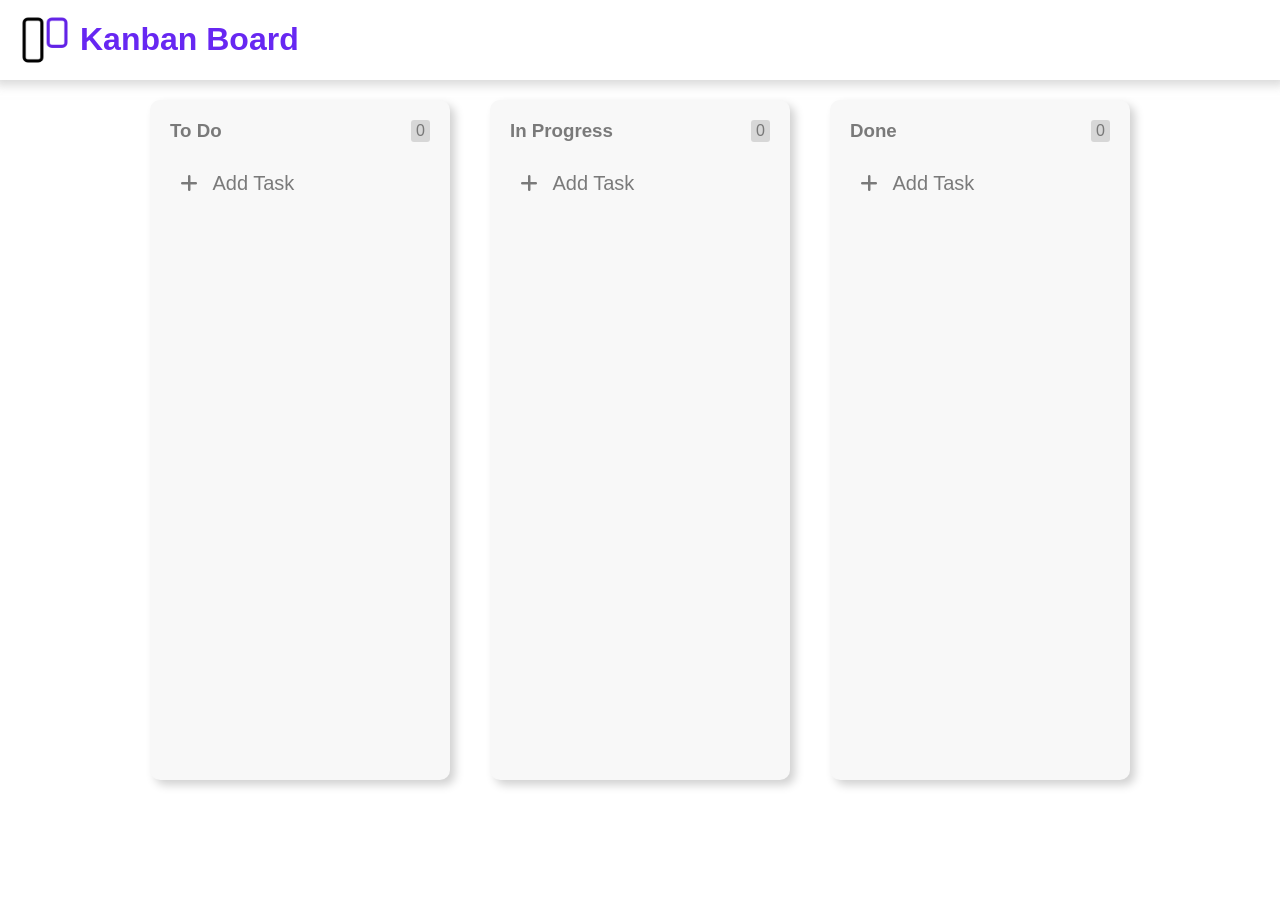
<file: kanban/index.html>
<!DOCTYPE html>
<html lang="en">
<head>
    <meta charset="UTF-8">
    <meta name="viewport" content="width=device-width, initial-scale=1.0">
    <link rel="stylesheet" href="css/normalize.css">
    <link rel="stylesheet" href="css/all.min.css">
    <link rel="stylesheet" href="css/style.css">
    <title>kanban</title>
</head>
<body>
    <header>
        <img src="kanban.png" alt="">
        <h1>kanban board</h1>
    </header>
    <div class="container">
        <div class="boxes">
            <div class="box toDo">
                <div class="head">
                    <h3>to do</h3>
                    <span>0</span>
                </div>
                <div class="tasks">
                    <!-- <div class="task">
                        <div class="title">
                            <h3>title</h3>
                            <div class="icons">
                                <i class="fa-solid fa-pen-to-square"></i>
                                <i class="fa-solid fa-trash"></i>
                            </div>
                        </div>
                        <div class="the-task">the task </div>
                    </div> -->
                    <div class="footer">
                        <i class="fa-solid fa-plus"></i>
                        <span>Add Task</span>
                    </div>
                    <div class="add">
                        <input type="text" name="" id="" class="title" placeholder="Task Title">
                        <textarea name="" id="" class="content" placeholder="Task Description"></textarea>
                        <div class="btns">
                            <button class="cancel">cancel</button>
                            <button class="done-btn">add</button>
                        </div>
                    </div>
                </div>
            </div>
            <div class="box inProgress">
                <div class="head">
                    <h3>in progress</h3>
                    <span>0</span>
                </div>
                <div class="tasks">
                    <!-- <div class="edit">
                        <input type="text" name="" id="" class = "title">
                        <textarea name="" id="" class="content"></textarea>
                        <div class="btns">
                            <i class="fa-solid fa-x"></i>
                            <i class="fa-solid fa-check"></i>
                        </div>
                    </div> -->
                    <div class="footer">
                        <i class="fa-solid fa-plus"></i>
                        <span>Add Task</span>
                    </div>
                    <div class="add">
                        <input type="text" name="" id="" class="title" placeholder="Task Title">
                        <textarea name="" id="" class="content" placeholder="Task Description"></textarea>
                        <div class="btns">
                            <button class="cancel">cancel</button>
                            <button class="done-btn">add</button>
                        </div>
                    </div>
                </div>
            </div>
            <div class="box done">
                <div class="head">
                    <h3>done</h3>
                    <span>0</span>
                </div>
                <div class="tasks">
                    <div class="footer">
                        <i class="fa-solid fa-plus"></i>
                        <span>Add Task</span>
                    </div>
                    <div class="add">
                        <input type="text" name="" id="" class="title" placeholder="Task Title">
                        <textarea name="" id="" class="content" placeholder="Task Description"></textarea>
                        <div class="btns">
                            <button class="cancel">cancel</button>
                            <button class="done-btn">add</button>
                        </div>
                    </div>
                </div>
            </div>
        </div>
    </div>
    <script src="script.js"></script>
</body>
</html>
</file>
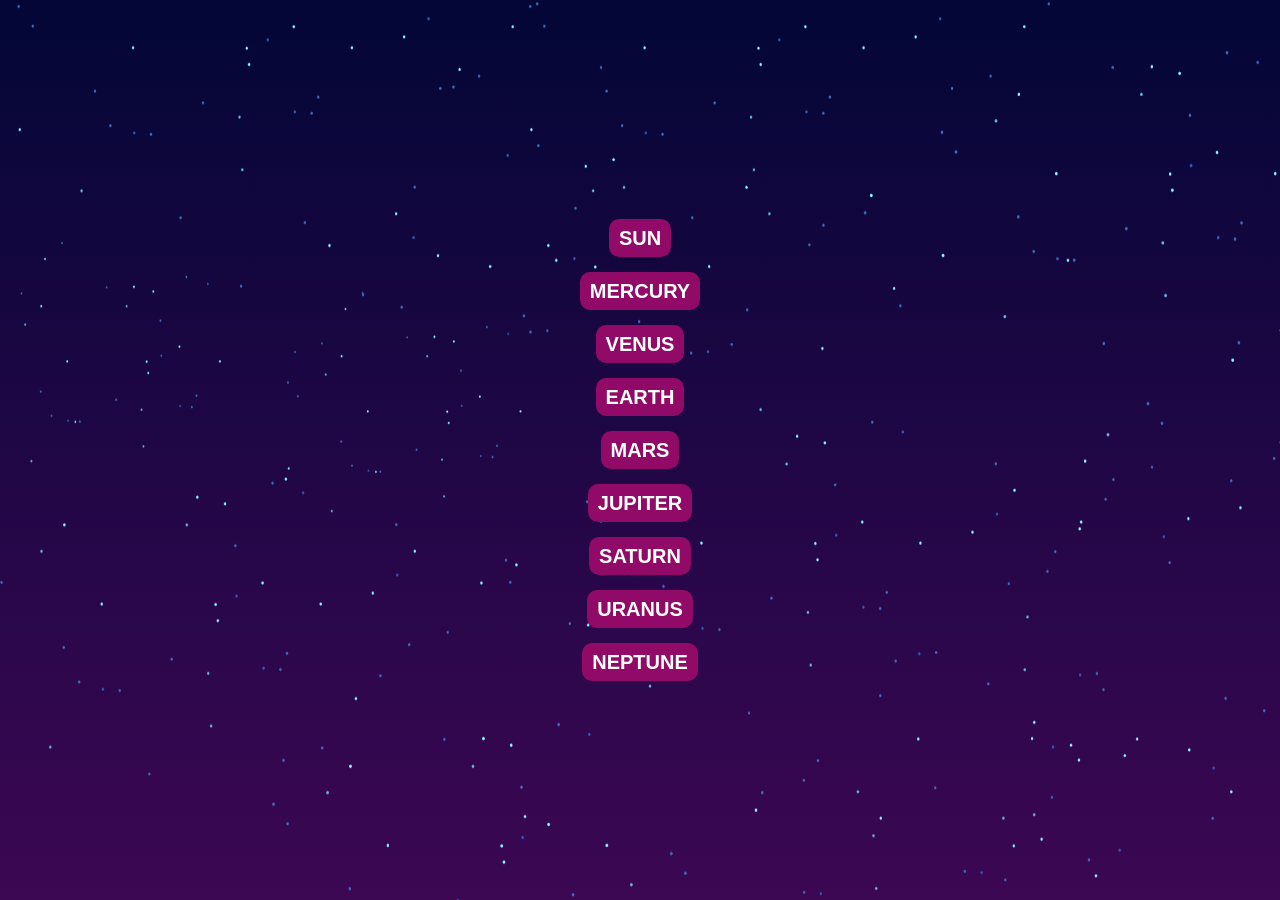
<file: solar system/index.html>
<!DOCTYPE html>
<html lang="en">
<head>
    <meta charset="UTF-8">
    <meta name="viewport" content="width=device-width, initial-scale=1.0">
    <link rel="stylesheet" href="css/normalize.css">
    <link rel="stylesheet" href="css/all.min.css">
    <link rel="stylesheet" href="css/style.css">
    <title>solar system</title>
</head>
<body>
    <img class="stars" src="images/stars1.png" alt="">
    <div class="container">
        <div class="choose-planet">
            <ul class="solar-system">
                <li data-text="sun">
                    <a class="sun" href="#">sun</a>
                    <img src="images/sun.png" alt="">
                </li>
                <li data-text="mercury">    
                    <a class="mercury" href="#">mercury</a>
                    <img src="images/mercury.png" alt="">
                </li>
                <li data-text="venus">  
                    <a class="venus" href="#">venus</a>
                    <img src="images/venus.png" alt="">
                </li>
                <li data-text="earth">  
                    <a class="earth" href="#">earth</a>
                    <img src="images/earth.png" alt="">
                </li>
                <li data-text="mars">  
                    <a class="mars" href="#">mars</a>
                    <img src="images/mars.png" alt="">
                </li>
                <li data-text="jupiter">
                    <a class="jupiter" href="#">jupiter</a>
                    <img src="images/jupiter.png" alt="">
                </li>
                <li data-text="saturn"> 
                    <a class="saturn"  href="#">saturn</a>
                    <img src="images/saturn.png" alt="">
                </li>
                <li data-text="uranus"> 
                    <a class="uranus"  href="#">uranus</a>
                    <img src="images/uranus.png" alt="">
                </li>
                <li data-text="neptune">
                    <a class="neptune"  href="#">neptune</a>
                    <img src="images/neptune.png" alt="">
                </li>
            </ul>
        </div> 
       
        <div class="planet-info">
            <h2 class="title">venus</h2>
            <div class="info">
                <div class="image">
                    <img src="images/earth.png" alt="">
                </div>
                <div class="facts">
                    <div class="diameter">
                        diameter: <span>12,742</span>
                    </div>
                    <div class="distanse">
                        Distance from Sun: <span>149.6 </span>
                    </div>
                    <div class="gravity">
                        gravity: <span>9.81</span>
                    </div>
                    <div class="type">
                        Type: <span>planet</span>
                    </div>
                    <div class="fun-fact">
                        Fun Fact <span>Earth is tae illum. Lorem ipsum, dolor sit amet consectetur adipisicing elit. Reiciendis qui voluptate labore eius facilis earum adipisci aliquam eligendi, eos quod. Natus ipsum, nemo cupiditate quaerat accusamus culpa sed quos eos.</span>
                    </div>
                </div>
            </div>
        </div>
    </div>
    <script src="script.js"></script>
</body>
</html>
</file>
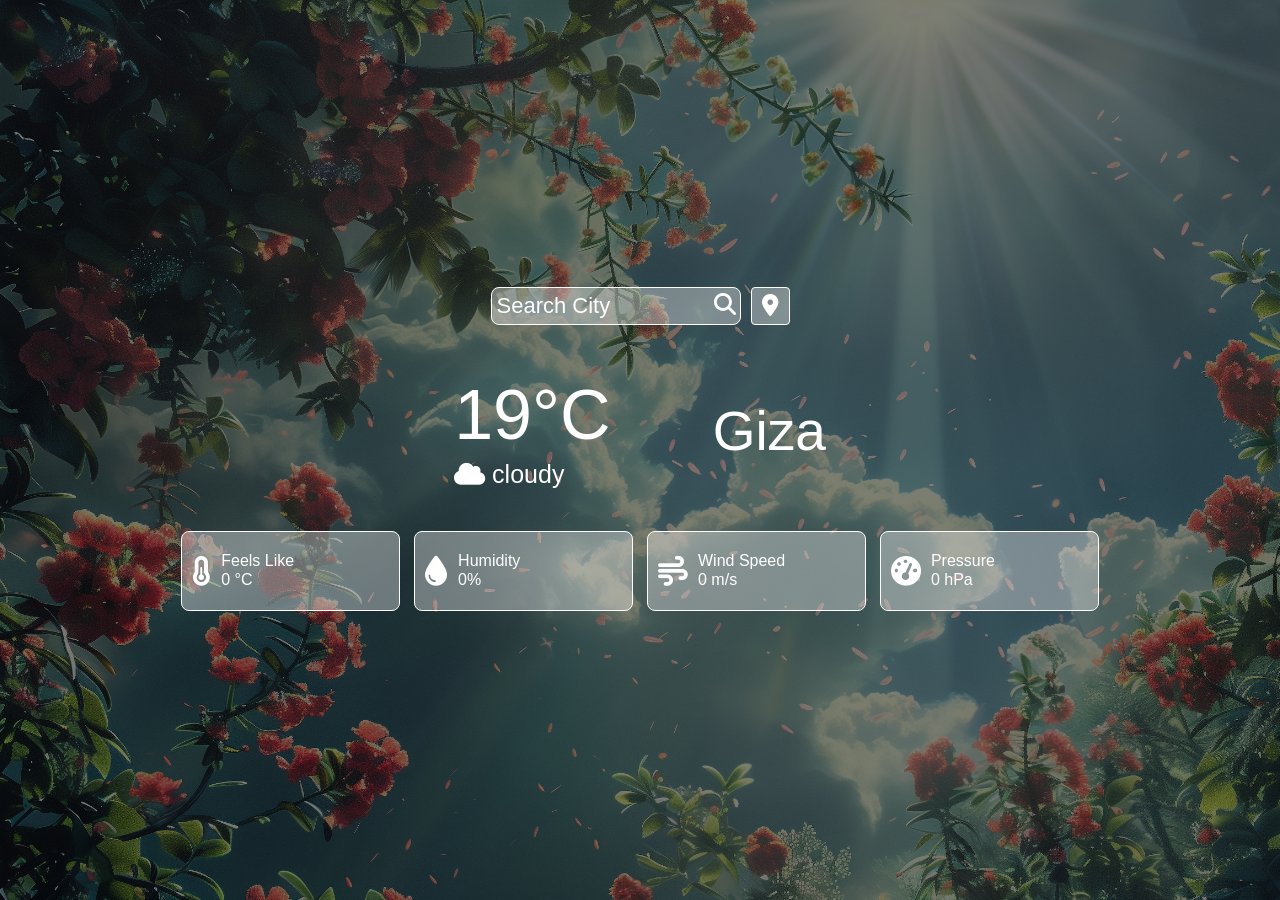
<file: weather app/index.html>
<!DOCTYPE html>
<html lang="en">
<head>
    <meta charset="UTF-8">
    <meta name="viewport" content="width=device-width, initial-scale=1.0">
    <link rel="stylesheet" href="css/normalize.css">
    <link rel="stylesheet" href="css/all.min.css">
    <link rel="stylesheet" href="css/style.css">
    <title>weather app</title>
</head>
<body>
    <div class="the-app">
        <!-- <img class="bg" src="images\cloudy.png" alt=""> -->
        <div class="container">
            <div class="app-container">
                <div class="locations">
                    <form action="" class="searchCity">
                        <input type="text" placeholder="Search City">
                        <button type="submit" class="search"><i class="fa-solid fa-magnifying-glass"></i></button>
                    </form>
                    <button class="access"><i class="fa-solid fa-location-dot"></i></button>
                </div>
                <div class="weather">
                    <div class="the-weather">
                        <div class="degree"><span>19</span>°C</div>
                        <div class="condition">
                            <i class="fa-solid fa-cloud"></i>
                            <span>cloudy</span>
                        </div>
                    </div>
                    <div class="cityName">giza</div>
                </div>
                <div class="info">
                    <div class="lookLike">
                        <i class="fa-solid fa-temperature-half"></i>
                        <div class="type">
                            <span>Feels Like</span>
                            <span><span class="degree"></span><span> °C</span></span>
                        </div>
                    </div>
                    <div class="humidity">
                        <i class="fa-solid fa-droplet"></i>
                        <div class="type">
                            <span>Humidity</span>
                            <span><span class="degree"></span><span>%</span></span>
                        </div>
                    </div>
                    <div class="speed">
                        <i class="fa-solid fa-wind"></i>
                        <div class="type">
                            <span>Wind Speed</span>
                            <span><span class="degree"></span><span> m/s</span></span>
                        </div>
                    </div>
                    <div class="pressure">
                        <i class="fa-solid fa-gauge-high"></i>
                        <div class="type">
                            <span>Pressure</span>
                            <span><span class="degree"></span><span> hPa</span></span>
                        </div>
                    </div>
                </div>
            </div>
        </div>
    </div>
    <script src="script.js"></script>
</body>
</html>
</file>
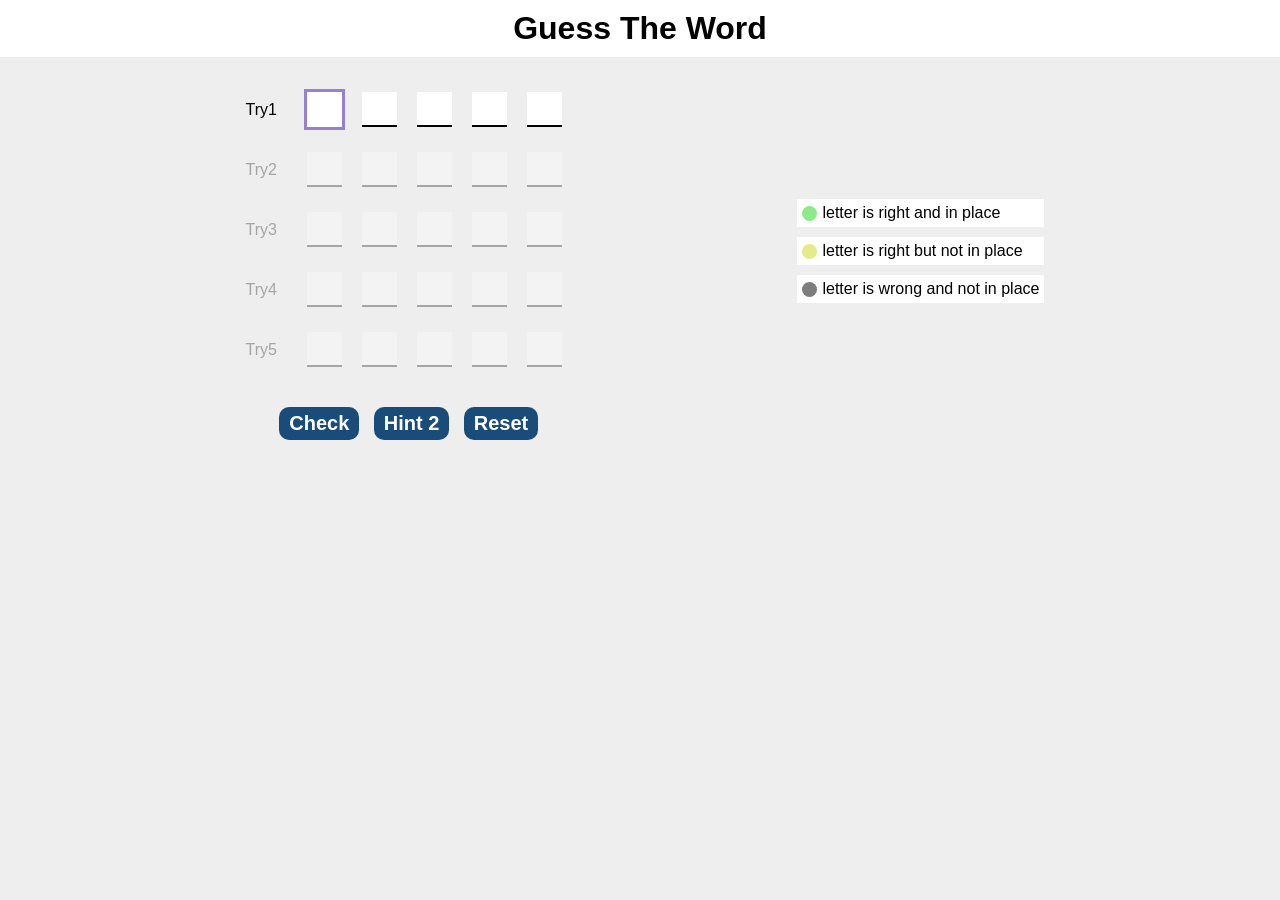
<file: Gusses the word/guessTheWord.html>
<!DOCTYPE html>
<html lang="en">
<head>
    <meta charset="UTF-8">
    <meta name="viewport" content="width=device-width, initial-scale=1.0">
    <link rel="stylesheet" href="guessTheWord.css">
    <title>Guess The Word </title>
</head>
<body>

<h1>Guess The Word</h1> 


<div class="the-game">
    <div class="guess-game">
        <div class="rows"></div>
        <div class="buttons">
            <button class="check">check</button>
            <button class="hint">hint <span></span></button>
            <button class="reset">reset</button>
        </div> 
    </div>
    <div class="keys">
        <div class="key in-place">letter is right and in place</div>
        <div class="key not-in-place">letter is right but not in place</div>
        <div class="key no">letter is wrong and not in place</div>
        <div class="the-result">

        </div>
    </div> 
</div>


    <script src="guessTheWord.js"></script>
</body>
</html>
</file>
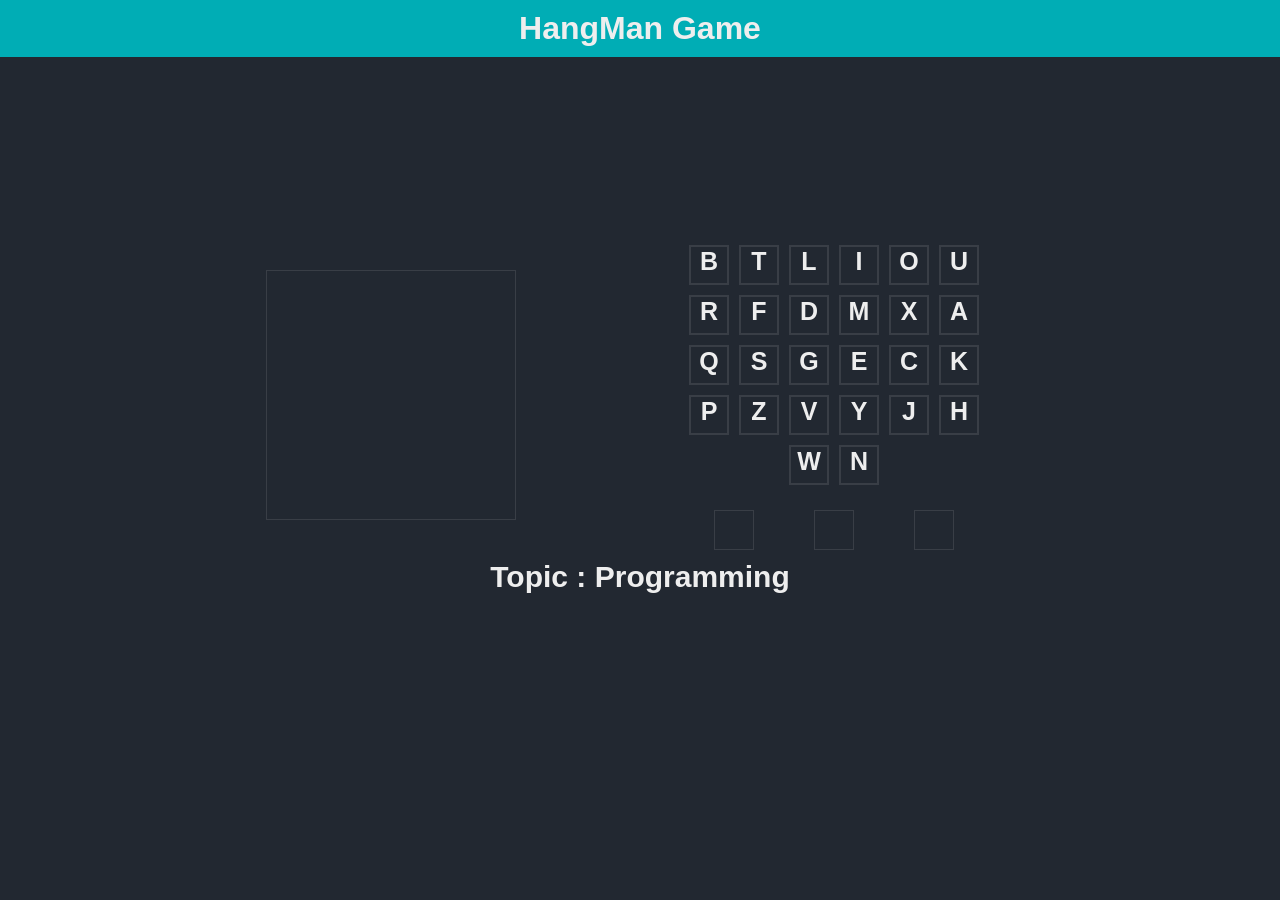
<file: HangMan/hangman.html>
<!DOCTYPE html>
<html lang="en">
<head>
    <meta charset="UTF-8">
    <meta name="viewport" content="width=device-width, initial-scale=1.0">
    <link rel="stylesheet" href="hangman.css">
    <title>HangMan Game</title>
</head>
<body>

    <h1>HangMan Game</h1>
    <div class="container">
        <div class="hangMan-container">
            <div class="hangContent">
                <div class="HangMan">
                    <div class="eleven"></div>
                    <div class="ten"></div>
                    <div class="nine"></div>
                    <div class="eight"></div>
                    <div class="seven"></div>
                    <div class="six"></div>
                    <div class="five"></div>
                    <div class="four"></div>
                    <div class="three"></div>
                    <div class="two"></div>
                    <div class="one"></div>
                </div>
                <div class="words">
                    <div class="input"> 
                        <div class="one">b</div>
                        <div class="two">t</div>
                        <div class="three">l</div>
                        <div class="four">i</div>
                        <div class="five">o</div>
                        <div class="six">u</div>
                        <div class="seven">r</div>
                        <div class="eight">f</div>
                        <div class="nine">d</div>
                        <div class="ten">m</div>
                        <div class="seven">x</div>
                        <div class="eight">a</div>
                        <div class="nine">q</div>
                        <div class="ten">s</div>
                        <div class="seven">g</div>
                        <div class="eight">e</div>
                        <div class="nine">c</div>
                        <div class="ten">k</div>
                        <div class="ten">p</div>
                        <div class="ten">z</div>
                        <div class="ten">v</div>
                        <div class="ten">y</div>
                        <div class="ten">j</div>
                        <div class="ten">h</div>
                        <div class="ten">w</div>
                        <div class="ten">n</div>
                    </div>
                    <div class="chosen">
                        <div class="one"></div>
                    </div>
                </div>
            </div>
            <div class="result"></div>
        </div>
    </div>


    <script src="hangman.js"></script>
</body>
</html>
</file>
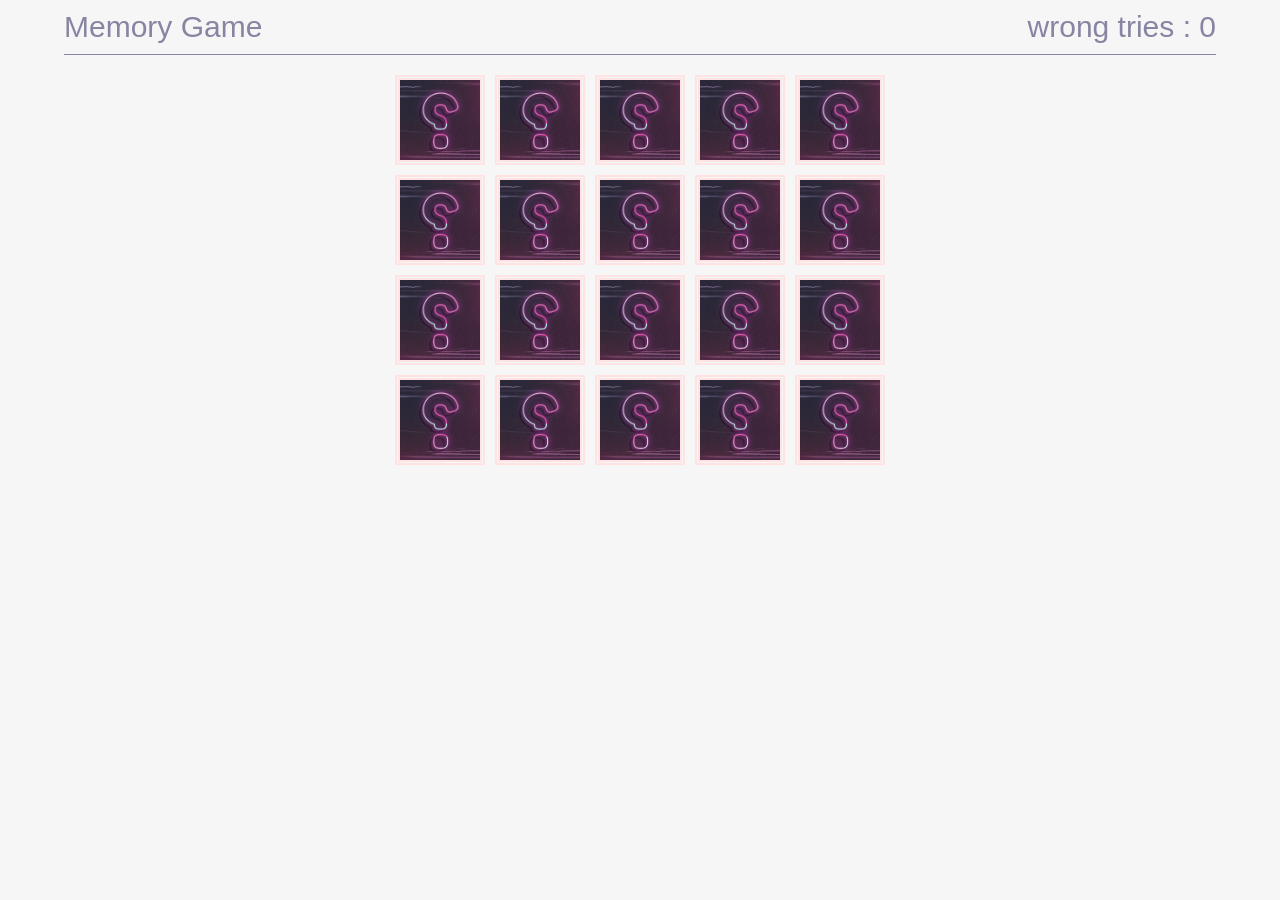
<file: Memory game/memory.html>
<!DOCTYPE html>
<html lang="en">
<head>
  <meta charset="UTF-8">
  <meta name="viewport" content="width=device-width, initial-scale=1.0">
  <link rel="stylesheet" href="memory.css">
  <title>Memory Game</title>
</head>
<body>
  <div class="container">
    <div class="header">
      <div class="name">
        Memory Game
      </div>
      <div class="loses">
        wrong tries : <span>0</span>
      </div>
    </div>
  </div>
  <div class="container">
    <div class="images">

    </div>
  </div>
  <script src="memory.js"></script>
</body>
</html>



























<!-- <!DOCTYPE html>
<html lang="en">
  <head>
    <meta charset="UTF-8">
    <meta name="viewport" content="width=device-width, initial-scale=1.0">
    <title>Memory Game</title>
    <link rel="stylesheet" href="memory.css">
  </head>
  <body>
    <div class="control-buttons">
      <span>Start Game</span>
    </div>
    <div class="info-container">
      <div class="name">
        Hello: <span></span>
      </div>
      <div class="tries">
        Wrong Tries: <span>0</span>
      </div>
    </div>
    <div class="memory-game-blocks">
      <div class="game-block" data-technology="angular">
        <div class="face front"></div>
        <div class="face back">
          <img decoding="async" src="imgs/angular.png" alt="">
        </div>
      </div>
      <div class="game-block" data-technology="angular">
        <div class="face front"></div>
        <div class="face back">
          <img decoding="async" src="imgs/angular.png" alt="">
        </div>
      </div>
      <div class="game-block" data-technology="vuejs">
        <div class="face front"></div>
        <div class="face back">
          <img decoding="async" src="imgs/vuejs.png" alt="">
        </div>
      </div>
      <div class="game-block" data-technology="vuejs">
        <div class="face front"></div>
        <div class="face back">
          <img decoding="async" src="imgs/vuejs.png" alt="">
        </div>
      </div>
      <div class="game-block" data-technology="css3">
        <div class="face front"></div>
        <div class="face back">
          <img decoding="async" src="imgs/css3.png" alt="">
        </div>
      </div>
      <div class="game-block" data-technology="css3">
        <div class="face front"></div>
        <div class="face back">
          <img decoding="async" src="imgs/css3.png" alt="">
        </div>
      </div>
      <div class="game-block" data-technology="github">
        <div class="face front"></div>
        <div class="face back">
          <img decoding="async" src="imgs/github.png" alt="">
        </div>
      </div>
      <div class="game-block" data-technology="github">
        <div class="face front"></div>
        <div class="face back">
          <img decoding="async" src="imgs/github.png" alt="">
        </div>
      </div>
      <div class="game-block" data-technology="gulpjs">
        <div class="face front"></div>
        <div class="face back">
          <img decoding="async" src="imgs/gulpjs.png" alt="">
        </div>
      </div>
      <div class="game-block" data-technology="gulpjs">
        <div class="face front"></div>
        <div class="face back">
          <img decoding="async" src="imgs/gulpjs.png" alt="">
        </div>
      </div>
      <div class="game-block" data-technology="html5">
        <div class="face front"></div>
        <div class="face back">
          <img decoding="async" src="imgs/html5.png" alt="">
        </div>
      </div>
      <div class="game-block" data-technology="html5">
        <div class="face front"></div>
        <div class="face back">
          <img decoding="async" src="imgs/html5.png" alt="">
        </div>
      </div>
      <div class="game-block" data-technology="jest">
        <div class="face front"></div>
        <div class="face back">
          <img decoding="async" src="imgs/jest.png" alt="">
        </div>
      </div>
      <div class="game-block" data-technology="jest">
        <div class="face front"></div>
        <div class="face back">
          <img decoding="async" src="imgs/jest.png" alt="">
        </div>
      </div>
      <div class="game-block" data-technology="mongodb">
        <div class="face front"></div>
        <div class="face back">
          <img decoding="async" src="imgs/mongodb.png" alt="">
        </div>
      </div>
      <div class="game-block" data-technology="mongodb">
        <div class="face front"></div>
        <div class="face back">
          <img decoding="async" src="imgs/mongodb.png" alt="">
        </div>
      </div>
      <div class="game-block" data-technology="python">
        <div class="face front"></div>
        <div class="face back">
          <img decoding="async" src="imgs/python.png" alt="">
        </div>
      </div>
      <div class="game-block" data-technology="python">
        <div class="face front"></div>
        <div class="face back">
          <img decoding="async" src="imgs/python.png" alt="">
        </div>
      </div>
      <div class="game-block" data-technology="react">
        <div class="face front"></div>
        <div class="face back">
          <img decoding="async" src="imgs/react.png" alt="">
        </div>
      </div>
      <div class="game-block" data-technology="react">
        <div class="face front"></div>
        <div class="face back">
          <img decoding="async" src="imgs/react.png" alt="">
        </div>
      </div>
    </div>
    <audio id="success" src="audio/success.mp4" preload="auto"></audio>
    <audio id="fail" src="audio/fail.mp4" preload="auto"></audio>
    <script src="memory.js"></script>
  </body>
</html> -->
</file>
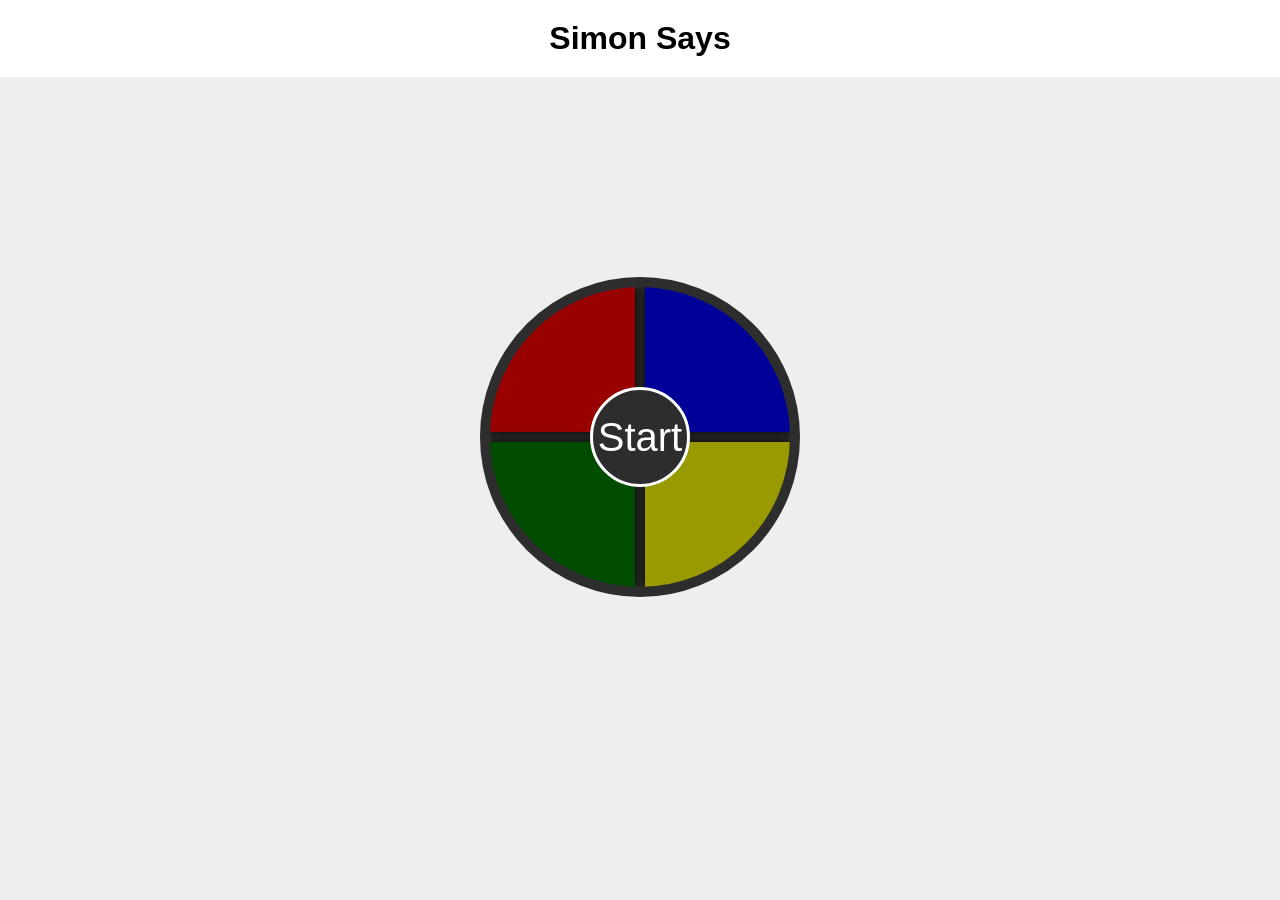
<file: simon says/simon.html>
<!DOCTYPE html>
<html lang="en">
<head>
    <meta charset="UTF-8">
    <meta name="viewport" content="width=device-width, initial-scale=1.0">
    <link rel="stylesheet" href="simon.css">
    <title>simon says</title>
</head>
<body>
    <h1>Simon Says</h1>
    <div class="the-game">
        <div class="circle">
            <div class="red"></div>
            <div class="blue"></div>
            <div class="green"></div>
            <div class="yellow"></div>
        </div>
        <div class="score">Start</div>
    </div>
    <script src="simon.js"></script>
</body>
</html>
</file>
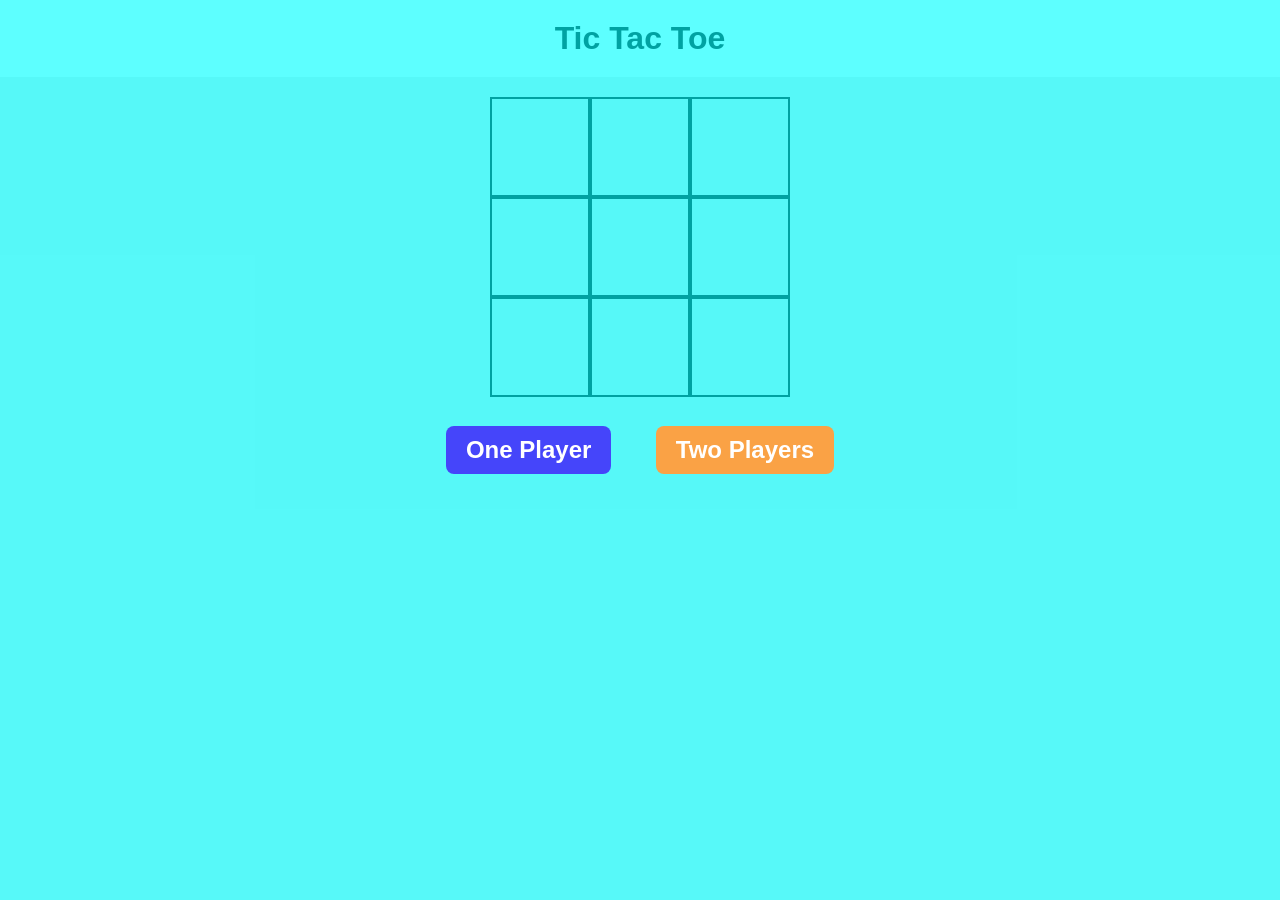
<file: Tic Tac Toe/TicTacToe.html>
<!DOCTYPE html>
<html lang="en">
<head>
    <meta charset="UTF-8">
    <meta name="viewport" content="width=device-width, initial-scale=1.0">
    <link rel="stylesheet" href="TicTacToe.css">
    <title>Tic Tac Toe</title>
</head>
<body>
    <div class="overlay">
        <div class="overlay-content">
            <div class="players-btns">
                <button class="one">one player</button>
                <button class="two">two players</button>
            </div>
            <div class="one-player-btns">
                <span>you:</span>
                <button class="x">x</button>
                <button class="o">o</button>
            </div>
            <div class="two-player-btns">
                <div class="player-one">
                    <label for="one" class="one">player 1 <span>x</span></label>
                    <input type="text" name="" id="one" class="input-one" placeholder="enter player 1 name" required>
                    <input type="submit" class="submit1" name="" id="">
                </div>
                <div class="player-two">
                    <label for="two" class="two">player 2 <span>o</span></label>
                    <input type="text" name="" id="two" class="input-two" placeholder="enter player 2 name" required>
                    <input type="submit" class="submit2" name="" id="">
                </div>
            </div>
            
            <button class="go">go</button>
        </div>
    </div>
    <h1>Tic Tac Toe</h1>
    <div class="game-container">
        <div class="the-game">
            <div class="square1"></div>
            <div class="square2"></div>
            <div class="square3"></div>
            <div class="square4"></div>
            <div class="square5"></div>
            <div class="square6"></div>
            <div class="square7"></div>
            <div class="square8"></div>
            <div class="square9"></div>
        </div>
        <div class="info">
            <div class="result"></div>
            <div class="players-scores">
                <div class="player1">
                    <div class="player-info">
                        <p> </p><span></span>
                    </div>
                    <div class="player1-score"></div>
                </div>
                <div class="player2">
                    <div class="player-info">
                        <p> </p><span></span>
                    </div>
                    <div class="player2-score"></div>
                </div>
            </div>
        </div>
    </div>
    <script src="TicTacToe.js"></script>
</body>
</html>
</file>
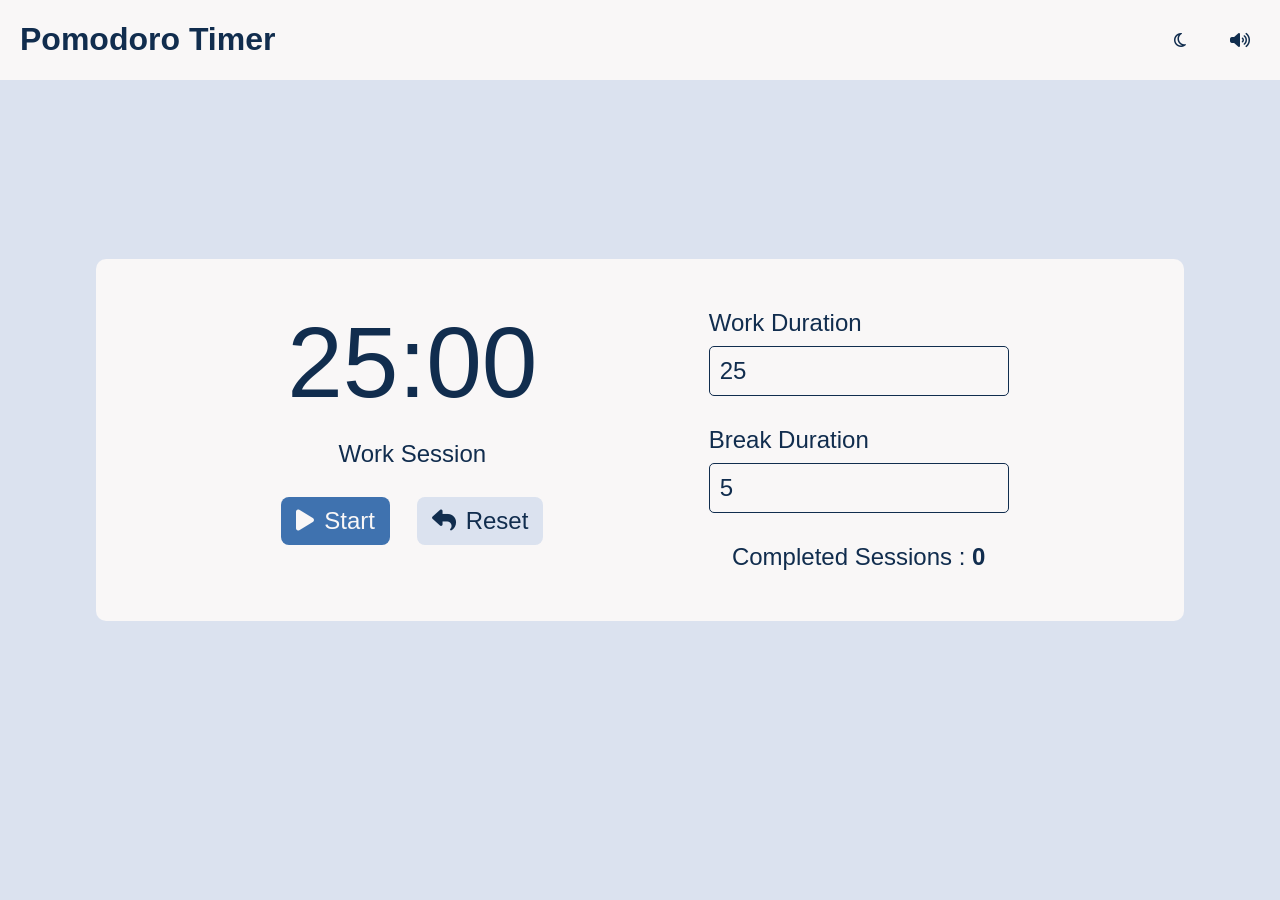
<file: time tracker/timer.html>
<!DOCTYPE html>
<html lang="en">
<head>
    <meta charset="UTF-8">
    <meta name="viewport" content="width=device-width, initial-scale=1.0">
    <link rel="stylesheet" href="css/normalize.css">
    <link rel="stylesheet" href="css/all.min.css">
    <link rel="stylesheet" href="css/style.css">
    <title>Pomodoro Timer</title>
</head>
<body>
    <header>
        <h1>Pomodoro Timer</h1>
        <div class="btns">
            <div class="mood fa-regular fa-moon">
                <!-- <i class="mood fa-regular fa-moon"></i> -->
                <!-- <i class="light fa-regular fa-sun"></i> -->
            </div>
            <div class="sound fa-solid fa-volume-high">
                <!-- <i class="on fa-solid fa-volume-high"></i> -->
                <!-- <i class="off fa-solid fa-volume-xmark"></i> -->
            </div>
        </div>
    </header>
    <div class="container">
        <div class="app">
            <div class="timer">
                <div class="time"></div>
                <span class="session"></span>
                <div class="btns">
                    <button type="button" class="start"><i class="fa-solid fa-play"></i><span>start</span></button>
                    <button type="button" class="reset"><i class="fa-solid fa-reply"></i><span>reset</span></button>
                </div>
            </div>
            <div class="settings">
                <form action="">
                    <label for="work">work duration</label>
                    <input type="number" name="" id="work" class="work"  min="5" max="60">
                    <label for="break">break duration</label>
                    <input type="number" name="" id="break" class="break" min="5" max="60">
                </form>
                <div class="stats">
                    Completed  sessions : <span></span>
                </div>
            </div>
        </div>
    </div>
    
    <script src="timer.js"></script>
</body>
</html>
</file>
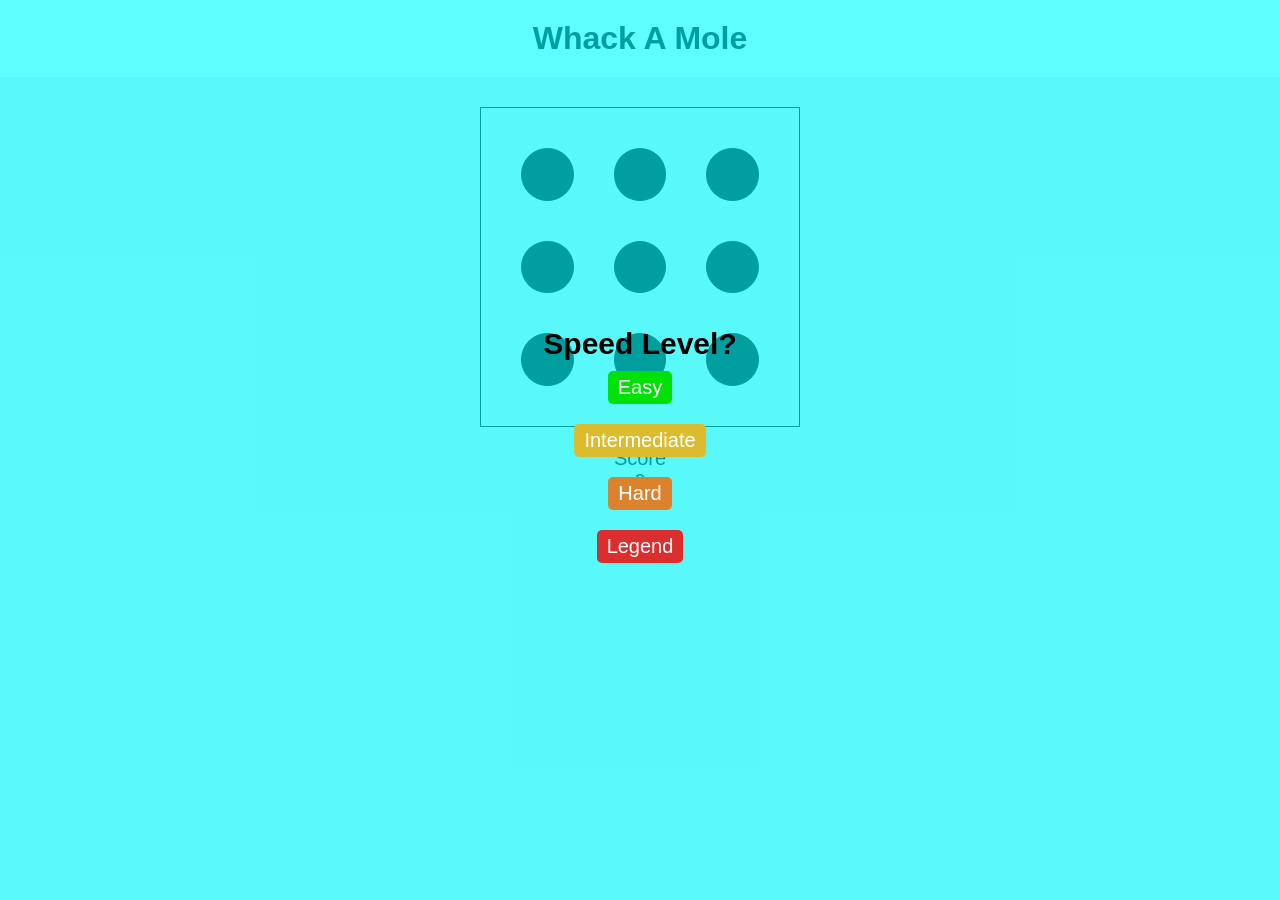
<file: whack a mole/mole.html>
<!DOCTYPE html>
<html lang="en">
<head>
    <meta charset="UTF-8">
    <meta name="viewport" content="width=device-width, initial-scale=1.0">
    <link rel="stylesheet" href="mole.css">
    <title>whack a mole</title>
</head>
<body>
    <div class="overlay">
        <span>Speed Level?</span>
        <button class="easy">easy</button>
        <button class="intermediate">intermediate</button>
        <button class="hard">hard</button>
        <button class="legend">legend</button>
    </div>
    <h1>Whack A Mole</h1>
    <div class="container">
        <div class="the-game">
            <div class="hole"></div>
            <div class="hole"></div>
            <div class="hole"></div>
            <div class="hole"></div>
            <div class="hole"></div>
            <div class="hole"></div>
            <div class="hole"></div>
            <div class="hole"></div>
            <div class="hole"></div>
        </div>
        <div class="score">score <span></span></div>
    </div>
    <script src="mole.js"></script>
</body>
</html>
</file>
<file: kanban/css/style.css>
:root {
        --main-color: #6727F2;
        --secondary-color:#FFFFFF;
        --color3:rgb(248, 248, 248);
}

html{
        scroll-behavior: smooth;
}

body {
        font-family: "Cairo", sans-serif;
        background-color: var(--secondary-color);
        color: #717070ee;
}

.container {
        width: 90%;
        margin-left: auto;
        margin-right: auto;
}

* {
        box-sizing: border-box;
        padding: 0;
        margin: 0;
}
header{
        background-color: white;
        margin: 0;
        padding: 0 20px ;
        color: var(--main-color);
        display: flex;
        align-items: center;
        box-shadow: 0px 0px 10px 5px rgba(180, 180, 180, 0.522);
        text-transform: capitalize;
}
header img{
        width: 50px;
        margin-right: 10px;
}
.boxes{
        width: 100%;
        min-height: 80vh;
        text-align: center;
        display: flex;
        justify-content: center;
        flex-wrap: wrap;
}
.boxes .box{
        background-color: var(--color3);
        border-radius: 10px;
        width: 300px;
        min-height: 400px;
        margin: 20px;
        box-shadow: 5px 5px 10px 0px rgb(209, 209, 209);
        padding: 20px;
        position: relative;
}

.box .head{
        display: flex;
        justify-content:space-between;
        text-transform: capitalize;
        align-items: center;

}
.box .head span{
        background-color: #d7d7d7;
        padding: 2px 5px;
        border-radius: 3px;
}
.tasks{
        display: flex;
        flex-direction: column;
        justify-content: space-between;
}

.tasks .edit{
        background-color: white;
        margin: 20px 0;
        padding: 20px;
        border-radius: 8px;
        box-shadow: 5px 5px 10px 0px rgb(218, 218, 218);
}
input, textarea{
        margin: 10px 0;
        padding: 5px;
        width: 100%;
        max-width: 100%;
}
.add{
        order: 1;
        display: none;
        background-color: white;
        margin: 20px 0;
        padding: 20px;
        border-radius: 8px;
        box-shadow: 5px 5px 10px 0px rgb(218, 218, 218);
}
.add .btns{
        text-align: right;
}
.add .btns button{
        text-align: right;
        padding: 5px;
        margin-left: 10px;
        color: white;
        background-color: gray;
        border: none;
        border-radius: 5px;
        cursor: pointer;
        text-transform: capitalize;
}
.add .btns button:last-child{
        background-color: blue;
}
.add .btns button:hover{
        filter: brightness(0.8);
}
.edit .btns{
        text-align: right;
}
.edit .btns i{
        margin-left: 10px;
        cursor: pointer;
        transition: 0.3s;
}
.edit .btns i:hover:first-child{
        color: red;
}
.edit .btns i:hover:last-child{
        color: green;
}
/* .edit{
        position: absolute;
        width:260px;
} */
.tasks .task{
        background-color: white;
        margin-top: 20px;
        padding: 20px;
        border-radius: 8px;
        cursor: grab;
        box-shadow: 5px 5px 10px 0px rgb(218, 218, 218);
        transition: 0.3s;
}
.tasks .task:hover{
        box-shadow: 5px 5px 10px 0px rgb(165, 165, 165);
        transform: translateY(-3px);
}
.tasks .task .title{
        height: 40px;
        display: flex;
        align-items: center;
        justify-content: space-between;
        text-transform: capitalize;
}
.tasks .task .title i{
        margin-left: 10px;
        cursor: pointer;
        transition: 0.3s;
        font-size: 15px;
        padding:5px;
        border-radius: 3px;
}
.tasks .task .title i:hover{
        background-color: #d7d7d7;
        padding:5px;
        border-radius: 3px;
}
.tasks .task .title i:last-child{
        color: rgb(219, 30, 30);
}
.tasks .task .the-task{
        margin-top: 20px;
        text-align: left;
}
.box .footer{
        order: 1;
        margin-top: 20px;
        font-size: 20px;
        cursor: pointer;
        transition: 0.3s;
        margin-bottom: 20px;
        width: 100%;
        border-radius: 8px;
        text-align: left;
        padding: 10px 0;
}
.box .footer:hover{
        background-color: #d7d7d7;
}
.box .footer i{
        margin-right: 10px;
        margin-left: 10px;
}
</file>
<file: solar system/css/style.css>
:root {
    --color1:#910A67;
    --color2:#720455;
    --color3:#3C0753;
    --color4:#030637;
}

html{
    scroll-behavior: smooth;
}
/* Scrollbar Track (background) */
::-webkit-scrollbar {
    width: 12px;  /* Width of the scrollbar */
}

/* Scrollbar Handle */
::-webkit-scrollbar-thumb {
    background-color: var(--color1); /* Change to any color */
    border-radius: 5px; /* Rounded corners */
    border-radius: 2px;
}

/* Scrollbar Track (Behind the handle) */
::-webkit-scrollbar-track {
    background-color: var(--color3); /* Background color */
}

/* On Hover */
::-webkit-scrollbar-thumb:hover {
    background-color: var(--color2);
}

body{
    font-family: Arial, Helvetica, sans-serif;
    box-sizing: border-box;
    -moz-box-sizing: border-box;
    -webkit-box-sizing: border-box;
    margin: 0;
    padding: 0;
    background-image: linear-gradient(to bottom, var(--color4), var(--color3));
    min-height: 100vh;
    width: 100%;
    overflow-x: hidden;
}
.stars{
    height: 100vh;
    width: 100%;
    position: fixed;
}
.container{
    position: relative;
    width: 90%;
    margin-left: auto;
    margin-right: auto;
    min-height: 100vh;
    display: flex;
    justify-content: center;
    align-items: center;
}

.choose-planet ul{
    list-style-type: none;
    text-align: center;
    padding: 0;
    transition: 0.3s;
    position: relative;
}
.choose-planet ul:hover li a{
    opacity: 0;
}
.choose-planet ul li{
    margin: 30px 0;
    text-transform: uppercase;
    transition: 0.3s;
}
.choose-planet ul li a{
    text-decoration: none;
    background-color: var(--color1);
    font-size: 20px;
    font-weight: bold;
    border-radius: 10px;
    padding: 8px 10px;
    color: white;
    cursor: pointer;
    transition: 0.3s;
    position: relative;
    z-index: 1000;
}
.choose-planet ul li a:hover{
    background-color: var(--color3);
    opacity: 1;
    font-size: 30px;
}
.choose-planet ul li::after{
    content: attr(data-text);
    color: white;
    position: absolute;
    top: 50%;
    left: 50%;
    transform: translate(-50%, -50%);
    font-size: 50px;
    font-weight: 900;
    opacity: 0;
    pointer-events: none;
    transition: 0.5s;
    letter-spacing: 10px;
    text-shadow: rgba(255, 255, 255, 0.489) 0px 0px 10px;
} 
.choose-planet ul li:hover:after{
    opacity: 0.5;
    letter-spacing: 5px;
} 

.choose-planet ul li img{
    opacity: 0;
    transition: 0.3s;
}
.choose-planet ul li:hover img{
    opacity: 0.5;
}
.choose-planet ul li img{
    width: 200px;
    position: absolute;
    top: 75%;
    left: 50%;
    transform: translate(-50%, -50%);
    mix-blend-mode: screen;
    pointer-events: none;
}

.image img{
    width: 300px;
    mix-blend-mode: screen;
}
.planet-info{
    display: none;
    border-radius: 10px;
    overflow: hidden;
    border: 1px solid rgba(255, 255, 255, 0.118);
    border-top: none;
    width: 100%;
    margin: 20px 0;
}
.planet-info .title{
    background-image: linear-gradient(to right, var(--color2), var(--color3), var(--color4));
    width: 100%;
    text-align: center;
    padding: 20px 0;
    color: white;
    text-transform: uppercase;
    font-weight: 800;
    margin: 0;
}
.planet-info .info{
    display: flex;
    flex-wrap: wrap;
}
.planet-info .image{
    overflow: hidden;
    display: flex;
    justify-content: center;
    align-items: center;
    flex: 1;
    background-color: #03063748;
    /* min-height: 80vh; */
    min-width: 300px;
}
.planet-info .facts{
    min-width: 300px;
    padding:0px 20px;
    flex: 1;
    background-color: #0306378a;
    color: white;
    text-transform: capitalize;
}
.planet-info .facts div:not(:last-child){
    padding: 20px 0px;
    border-bottom: 1px solid rgba(255, 255, 255, 0.118);
    color: #4163ec;
    font-weight: bold;
}
.planet-info .facts div:not(:last-child){
    padding: 20px 0px;
    border-bottom: 1px solid rgba(255, 255, 255, 0.118);
    color: #4163ec;
    font-weight: bold;
}
.planet-info .facts div:last-child{
    margin: 20px 0px;
    padding: 20px;
    border-bottom: 1px solid rgba(255, 255, 255, 0.118);
    color: #4163ec;
    font-weight: bold;
    background-color: #3c075393;
    border-radius: 10px;
    border: none;
    border-left: 5px solid #682087;

}

.planet-info .facts div span{
    color: white;
    display: block;
    margin-top: 10px;
}
</file>
<file: weather app/css/style.css>
:root {
    --main-color: #6727F2;
    --secondary-color:#ffffff;
    --trans-color:#eeeeee64;
    --color3:#eee;
}

html{
    scroll-behavior: smooth;
}

body {
    background-image: url("../images/cloudy.png");
    position: relative;
    font-family: "Cairo", sans-serif;
    color: var(--secondary-color);
    background-position: center;
    background-repeat: no-repeat;
    background-size: cover;
}
body::after {
    position: absolute;
    content: "";
    width: 100%;
    top: 0;
    left: 0;
    height: 100%;
    background-color: #000000;
    filter: opacity(0.5);
}


.the-app img{
    /* right: 0px;
    bottom: 0;
    filter: brightness(0.5);
    position: fixed;
    height: 100vh;
    width: 100%;
    object-fit: cover; */
    display: none;
}

.container {
    position: relative;
    z-index: 100;
    width: 90%;
    margin-left: auto;
    margin-right: auto;
    /* position: relative; */
    display: flex;
    justify-content: center;
    align-items: center;
    height: 100vh;
}
.app-container{
    width: 100%;
    height: fit-content;
    border-radius: 8px;
}
* {
    box-sizing: border-box;
    padding: 0;
    margin: 0;
}
.locations{
    font-size: 22px;
    display: flex;
    align-items: center;
    justify-content: center;
    text-align: center;
}

.locations input{
    border: 1px solid var(--secondary-color);
    color: var(--secondary-color);
    background-color: var(--trans-color);
    padding: 5px;
    border-radius: 8px;
    border: solid 1px;
    width: 250px;
}
.locations input:focus{
    outline: solid 1px var(--secondary-color);
}
.locations input::placeholder{
    color: var(--secondary-color);
}
.locations button{
    color: var(--secondary-color);
    border: none;
    background-color: transparent;
    cursor: pointer;
}
.locations form{
    position: relative;
}
.locations button.search{
    position: absolute;
    right: 5px;
    top: 5px;

}
.locations button.access{
    border: 1px solid var(--secondary-color);
    background-color: var(--trans-color);
    padding: 5px 10px;
    border-radius: 4px;
    cursor: pointer;
    margin-left: 10px;
    transition: 0.3s;
}
.locations button.access:hover{
    filter: brightness(0.8);
}
.weather{
    width: 50%;
    margin: 50px auto 0 auto;
    display: flex;
    justify-content: space-evenly;
    align-items: center;
}
.weather .cityName{
    font-size: 55px;
    text-transform: capitalize;
}
.the-weather .degree{
    font-size: 70px;
} 
.the-weather .condition{
    font-size: 25px;
    margin-top: 5px;
} 
.info{
    width: 80%;
    display: grid;
    grid-template-columns: repeat(4, 1fr);
    gap: 10px;
    margin:40px auto 0 auto;
    text-align: center;
}
.info>div{
    margin: 2px;
    /* width: 150px; */
    height: 80px;
    padding: 0 10px  0 10px;
    border-radius: 8px;
    border: 1px solid var(--secondary-color);
    color: var(--secondary-color);
    background-color: var(--trans-color);
    display: flex;
    align-items: center;
}
.info .type{
    text-align: left;
    display: flex;
    flex-direction: column;
    margin-left: 10px;
}

.info i{
    font-size: 30px;
}

@media screen and (max-width : 830px) {
    .info{
        display: grid;
        grid-template-columns: repeat(2, 1fr);
        gap: 10px;
        margin-top:40px;
        text-align: center;
    
    }
    .weather{
        width: 80%;
    }
    .weather .cityName{
        font-size: 40px;
    }
    .the-weather .degree{
        font-size: 50px;
    } 
}
</file>
<file: Gusses the word/guessTheWord.css>
*{
    box-sizing: border-box;
    -webkit-box-sizing: border-box;
    -moz-box-sizing: border-box;
}
body{
    padding: 0;
    margin: 0;
    background-color: #eee;
    font-family: 'Franklin Gothic Medium', 'Arial Narrow', Arial, sans-serif;
}
:root{
    --primary-color : #9680d2;
}
h1{
    background-color: white;
    margin: 0;
    padding: 10px 20px;
    text-align: center;
}
.the-game{
    display: flex;
    justify-content: space-evenly;
    align-items: center;
    padding: 20px;
}
.guess-game{
    display: flex;
    flex-direction: column;
    align-items: center;
}
.guess-game .buttons{
    margin-top: 20px;
}
.guess-game button{
    background-color: white;
    cursor: pointer;
    padding: 5px 10px;
    border: none;
    border-radius: 10px;
    font-size: 20px;
    font-weight: bold;
    margin: 5px;
    background-color: rgb(25, 76, 121);
    color: white;
    text-transform: capitalize;
}
.rows{
    padding: 0px;
    height: 80%;
}
.rows .row{
    margin: 5px 0;
    padding: 10px;
    display: flex;
    align-items: center;
} 
.rows .row span{
    margin-right: 20px;
} 
.rows .row input{
    width: 35px;
    height: 35px;
    border: none;
    border-bottom: solid black 2px;
    margin: 0 10px;
    text-transform: capitalize;
    text-align: center;
    font-weight: bold;
    font-size: 24px;
} 
.rows .row input.founded{
    background-color: rgb(229, 235, 139);
    border-bottom: none;
    color: white;

} 
.rows .row input.in-place{
    background-color: rgb(139, 235, 139);
    border-bottom: none;
    color: white;
} 
.rows .row input.no{
    background-color: rgb(125, 125, 125);
    border-bottom: none;
    color: white;
} 
.rows .row.disable .input{
    pointer-events: none;  /* Prevent interaction */
    opacity: 0.3;
} 
.rows .row.disable span{
    opacity: 0.3;
} 

.rows .row .input:focus{
    outline: solid var(--primary-color);
    caret-color: transparent;
    border-bottom: none;
} 


.keys .key{
    background-color: white;
    margin-bottom: 10px;
    padding: 5px 5px 5px 25px;
    position: relative;
    display: flex;
    align-items: center;
    font-size: 16px;
}
.keys .key::before{
    content: "";
    position: absolute;
    height: 15px;
    width: 15px;
    background-color: rgb(139, 235, 139);
    border-radius: 50%;
    left: 5px;
}
.keys .key.not-in-place::before{
    background-color: rgb(229, 235, 139);
}
.keys .key.no::before{
    background-color: rgb(125, 125, 125);
}
.the-result{
    text-align: center;
    margin: 20PX 0;
    text-transform: capitalize;
    font-size: 30px;
}
@media screen and (max-width:750px) {
    .the-game{
        display: flex;
        flex-direction: column-reverse;
    }
}
</file>
<file: HangMan/hangman.css>
*{
    box-sizing: border-box;
    -moz-box-sizing: border-box;
    -webkit-box-sizing: border-box;
    padding: 0%;
    margin: 0%;
}
:root{
    --color1:#222831;
    --color2:#393E46;
    --color3:#00ADB5;
    --color4:#EEEEEE;
}
body{
    font-family: 'Segoe UI', Tahoma, Geneva, Verdana, sans-serif;
    background-color: var(--color1);
    color: var(--color4) ;
}

h1{
    text-align: center;
    padding: 10px 0;
    background-color: var(--color3);
}
.hangMan-container .hangContent{
    width: 80%;
    display: flex;
    align-items: center;
    justify-content: space-evenly;
    flex-wrap: wrap;
}
.hangMan-container {
    align-items: center;
    padding: 10px 0;
    min-height: 80vh;
    display: flex;
    flex-direction: column;
    justify-content: center;
}
.words{
    height: fit-content;
    width: 360px;
    display: flex;
    flex-direction: column;
    align-items: center;
    justify-content: space-evenly;

}
.words .chosen{
    width: 80%;
    height: 30%;
    display: flex;
    justify-content: space-evenly;
    align-items: center;
}
.words .input{
    width: 90%;
    min-height: 60%;
    display: flex;
    flex-wrap: wrap;
    align-items: center;
    justify-content: center
}
.words .input div{
    
    cursor: pointer;
    margin: 5px;
    height: 40px;
    width: 40px;
    text-align: center;
    text-transform: capitalize;
    font-size: 25px;
    border: solid var(--color2) 2px;
    font-weight: bold;
}
.words .chosen {
    margin-top: 20px;
    width: 100%;

}
.words .chosen div{
    color: var(--color3) ;
    height: 40px;
    width: 40px;
    text-align: center;
    text-transform: capitalize;
    font-size: 25px;
    border: solid var(--color2) 1px;

}
.HangMan{
    border: solid var(--color2) 1px;
    height: 250px;
    width: 250px;
    position: relative;
}
.HangMan div{
    display: none;
}

.HangMan .one{ 
    height: 5px;
    width: 10%;
    background-color: var(--color3);

    position: absolute;
    bottom: 0;
    right: 80%;
    transform: translateX(50%);
}

.HangMan .two{
    width: 5px;
    height: 80%;
    right: 80%;
    transform: translateX(50%);
    background-color: var(--color3);
    position: absolute;
    bottom : 0px;
}

.HangMan .three{
    top: 20%;
    width: 40%;
    height: 5px;
    position: absolute;
    right: 60%;
    transform: translateX(50%);
    background-color: var(--color3);
}

.HangMan .four{
    width: 5px;
    height: 16%;
    background-color: var(--color3); 
    position: absolute;
    right: 75%;
    top: 19%;
    rotate: 35deg;
    border-radius: 5px;
}

.HangMan .five{
    top: 41%;
    width: 8%;
    height: 8%;
    border-radius: 50%;
    position: absolute;
    right: 40%;
    transform: translateX(50%);
    border: solid 4px var(--color3);
}

.HangMan .six{
    top: 48.5%;
    width: 3px;
    height: 15%;
    position: absolute;
    right: 40%;
    transform: translateX(50%);
    background-color:  var(--color3);
}

.HangMan .seven{
    top: 48.5%;
    width: 3px;
    height: 10%;
    position: absolute;
    right: 42.1%;
    rotate: 30deg;
    border-radius: 30px;
    background-color:  var(--color3);
}

.HangMan .eight{
    border-radius: 30px;
    top: 48.5%;
    width: 3px;
    height: 10%;
    position: absolute;
    left: 62.1%;
    rotate: -30deg;
    background-color:  var(--color3);
}

.HangMan .nine{
    top: 62%;
    width: 3px;
    height: 15%;
    position: absolute;
    right: 42.3%;
    rotate: 20deg;
    border-radius: 30px;
    background-color:  var(--color3);
}

.HangMan .ten{
    border-radius: 30px;
    top: 62%;
    width: 3px;
    height: 15%;
    position: absolute;
    left: 62.3%;
    rotate: -20deg;
    background-color:  var(--color3);
}

.HangMan .eleven{
    top: 20%;
    width: 3px;
    height: 21%;
    position: absolute;
    right: 40%;
    transform: translateX(50%);
    background-color:  var(--color3) ;
}
.result{
    text-align: center;
    font-size: 30px;
    font-weight: bold;
    text-transform: capitalize;
    margin-top: 10px;
}
</file>
<file: Memory game/memory.css>
*{
  box-sizing: border-box;
  -moz-box-sizing: border-box;
  -webkit-box-sizing: border-box;
  padding: 0;
  margin: 0;
}
:root{
  --color1:#F6F6F6;
  --color2:#FFE2E2;
  --color3:#FFC7C7;
  --color4:#8785A2;
}
body{
  font-family: Arial, Helvetica, sans-serif;
  background-color: var(--color1);
  color:var(--color4) ;
}
.container{
  width: 90%;
  margin: 0 auto;
}
.header{
  display: flex;
  justify-content: space-between;
  align-items: center;
  font-size: 30px;
  border-bottom: solid 1px  var(--color4) ;
  padding: 10px 0;
}
.images {
  display: grid;
  grid-template-columns: repeat(5,1fr);
  gap: 10px;
  width: fit-content;
  margin: 20px auto;
}
.images img{
  height: 90px;
  cursor: pointer;
  border: double var(--color2) 5px;
}

@media screen and (max-width : 700px ) {
  .images img{
    height: 80px;
  }
}

@media screen and (max-width : 500px ) {
  .images img{
    height: 60px;
  }
}













/* * {
    box-sizing: border-box;
  }
  body {
    font-family: Arial, Tahoma, sans-serif;
  }
  .control-buttons {
    position: fixed;
    left: 0;
    top: 0;
    width: 100%;
    height: 100%;
    z-index: 2;
    background-color: rgba(3, 169, 244, 0.9);
  }
  .control-buttons span {
    position: absolute;
    left: 50%;
    top: 50%;
    transform: translate(-50%, -50%);
    background-color: #F44336;
    color: #FFF;
    padding: 15px 25px;
    font-size: 30px;
    text-align: center;
    border-radius: 6px;
    cursor: pointer;
  }
  .info-container {
    width: 1080px;
    margin: 20px auto 0;
    background-color: #F6F6F6;
    padding: 20px;
    font-size: 24px;
    overflow: hidden;
    border: 2px solid #2196f3;
  }
  .info-container .name {
    float: left;
    width: 50%;
  }
  .info-container .tries {
    float: right;
    width: 50%;
    text-align: right;
  }
  .memory-game-blocks {
    display: flex;
    width: 1100px;
    flex-wrap: wrap;
    margin: 20px auto;
  }
  .memory-game-blocks.no-clicking {
    pointer-events: none;
  }
  .memory-game-blocks .game-block {
    height: 200px;
    transition: transform .5s;
    transform-style: preserve-3d;
    cursor: pointer;
    position: relative;
    flex: 1 0 200px;
    margin: 0 10px 20px;
  }
  .memory-game-blocks .game-block .front {
    background-color: #333;
    line-height: 200px;
  }
  .memory-game-blocks .game-block .front:before {
    content: '!';
    color: #FFF;
    font-size: 140px;
    font-weight: bold;
  }
  .memory-game-blocks .game-block .back {
    background-color: #607D8B;
    transform: rotateY(180deg);
  }
  .memory-game-blocks .game-block .back img {
    width: 140px;
    height: 140px;
    margin-top: 30px;
  }
  .memory-game-blocks .game-block .face {
    position: absolute;
    width: 100%;
    height: 100%;
    text-align: center;
    backface-visibility: hidden;
    border: 5px solid #2196F3;
  }
  .memory-game-blocks .game-block.is-flipped,
  .memory-game-blocks .game-block.has-match {
    -webkit-transform: rotateY(180deg);
    -moz-transform: rotateY(180deg);
    transform: rotateY(180deg);
    pointer-events: none;
  } */
</file>
<file: simon says/simon.css>
*{
    box-sizing: border-box;
}
body{
    margin: 0;
    padding: 0;
    background-color: #eee;
    font-family: Arial, Helvetica, sans-serif;
}
h1{
    text-align: center;
    background-color: white;
    margin: 0%;
    padding: 20px;
}
.the-game{
    height: 80vh;
    display: flex;
    align-items: center;
    justify-content: center;
}
.the-game .circle{
    width: 320px;
    height: 320px;
    border: solid 10px rgb(45, 45, 45);
    border-radius: 50%;
    display: grid;
    grid-template-columns: 1fr 1fr;
    gap: 10px;
    overflow: hidden;
    position: relative;
    background-color: rgb(45, 45, 45);
}
.the-game .circle div{
    cursor: pointer;
    box-shadow: 0px 0px 10px 0px black ;
    filter: brightness(0.6);
}
.the-game .circle div.green{
    background-color: green;
}
.the-game .circle div.red{
    background-color: red;
}
.the-game .circle div.blue{
    background-color: blue;
}
.the-game .circle div.yellow{
    background-color: yellow;
}
.score{
    height: 100px;
    width: 100px;
    border: solid;
    border-radius: 50%;
    position: absolute;
    background-color: rgb(45, 45, 45);
    color: white;
    display: flex;
    justify-content: center;
    align-items: center;
    font-size: 40px;
    cursor: pointer;
}
</file>
<file: Tic Tac Toe/TicTacToe.css>
*{
    box-sizing: border-box;
}
body{
    background-color: #eee;
    margin: 0;
    padding: 0;
    font-family: Arial, Helvetica, sans-serif;
}
.overlay{
    height: 100vh;
    width: 100%;
    position: absolute;
    background-color: rgba(0, 255, 255, 0.634);
    display: flex;
    justify-content: center;
    align-items: center;
}
.overlay-content{
    text-align: center;
}
.overlay-content button{
    cursor: pointer;
    color: white;
    border: none;
    border-radius: 8px;
    font-size: 24px;
    text-transform: capitalize;
    font-weight: bold;
}
.overlay-content .players-btns{
    /* display: none; */
}
.overlay-content .players-btns button{
    margin: 20px;
    border: none;
    padding: 10px 20px;
}
.overlay-content .players-btns button.one{
    background-color: rgb(69, 69, 250);
}
.overlay-content .players-btns button.two{
    background-color: rgb(250, 162, 69);
}
.overlay-content .one-player-btns{
    display: none;
}
.overlay-content .one-player-btns span{
    font-size: 30px;
    text-transform: capitalize;
    font-weight: bold;
    
}
.overlay-content .one-player-btns button{
    height: 50px;
    width: 50px;
    margin-right: 20px;
}
.overlay-content .one-player-btns button.x{
    background-color: rgb(250, 162, 69) ;
}
.overlay-content .one-player-btns button.o{
    background-color: rgb(69, 69, 250);
}
.overlay-content .two-player-btns{
    display: none;
}
.overlay-content .two-player-btns label{
    font-size: 30px;
    text-transform: capitalize;
    font-weight: bold;
}
.overlay-content .two-player-btns input{
    font-size: 16px;
    text-transform: capitalize;
    padding: 10px;
    border: none;
    border-radius: 10px 0px 0 10px;
}
.overlay-content input[type = "submit"]{
    cursor: pointer;
    background-color: blue;
    color: white;
    border-radius: 0px 10px 10px 0;

}
.overlay-content .two-player-btns .submitted{
    background-color: #979797;
}
.overlay-content .two-player-btns span{
    font-size: 35px;
    margin: 0 10px;
}
.overlay-content .two-player-btns div{
    margin: 20px 0;
    display: flex;
    align-items: center;
    justify-content: space-between;
}
.overlay-content .two-player-btns .player-one span{
    color: rgb(250, 162, 69) ;
}
.overlay-content .two-player-btns .player-two span{
    color: rgb(69, 69, 250) ;
}

h1{
    background-color: white;
    margin: 0;
    padding: 20px 0;
    text-align: center;
}

.the-game{
    height: 300px;
    width: 300px;
    margin: 20px auto;
    display: grid;
    grid-template-columns: repeat(3, 1fr);
    grid-template-rows: repeat(3, 1fr);
}
.the-game div{
    border: solid black 2px;
    cursor: pointer;
    font-size: 80px;
    text-align: center;
    font-weight: bold;
    
}
.player-info{
    display: flex;
    align-items: center;
}
.player-info span{
    margin-left: 20px;
}
.info{
    text-align: center;
    font-size: 20px;
    text-transform: capitalize;
}
.info .players-scores{
    display: flex;
    width: 300px;
    justify-content: space-evenly;
    align-items: center;
    margin: auto;
}

.info .players-scores div div{
    font-weight: bold;
}
button{
    transition: 0.3s;
}
button:hover{
    scale: 1.2;
}

.go{
    background-color: rgb(33, 188, 30);
    width: 70px;
    height: 50px;
    margin-top: 20px;
    display: none;
}

@media screen and (max-width:520px){
    .overlay .overlay-content  .two-player-btns label{
        font-size: 20px;
    }
    .overlay .overlay-content  .two-player-btns span{
        font-size: 24px;
    }
    .overlay .overlay-content  .two-player-btns input{
        font-size: 12px;
    }
}
</file>
<file: time tracker/css/style.css>
:root {
        --l1: #F9F7F7;
        --l2:#DBE2EF;
        --l3:#3F72AF;
        --l4:#112D4E;

        --d1: #222831;
        --d2:#31363F;
        --d3:#76ABAE;
        --d4:#EEEEEE;
}

html{
        scroll-behavior: smooth;
}

body {
        font-family: "Cairo", sans-serif;
        background-color: var(--l2);
        color: var(--l4);
        transition: background-color 0.5s ease, color 0.5s ease;
}

.container {
        min-height: 80vh;
        display: flex;
        align-items: center;
        justify-content: center;
        width: 85%;
        margin-left: auto;
        margin-right: auto;
        padding: 30px 0;
}

* {
        box-sizing: border-box;
        padding: 0;
        margin: 0;
}

header{
        background-color: var(--l1);
        padding: 0 20px ;
        display: flex;
        justify-content: space-between;
        align-items: center;
}
header .btns div{
        cursor: pointer;
        margin-left: 20px;
        padding: 10px;
        border-radius: 50%;
        transition: 0.3s;
}
/* header .btns div i{
        display: inline;
} */
header .btns div:hover{
        background-color: var(--l3);
        color: var(--l1);
}
.app{
        background-color: var(--l1);
        border-radius: 10px;
        padding: 20px;
        display: flex;
        justify-content: space-evenly;
        align-items: center;
        flex-wrap: wrap;
        width: 100%;
}
.app .timer{
        text-align: center;
        text-transform: capitalize;
        font-size: 24px;
}
.app .time{
        font-size: 100px;
        margin-bottom: 20px;
}
.app .timer .btns{
        margin: 20px 0;
}
.app .timer .btns button{
        margin: 10px;
        cursor: pointer;
        border-radius: 8px;
        border: none;
        padding:  10px 15px;
        text-transform: capitalize;
        transition: 0.3s;
}
.app .timer .btns button:hover{
        filter:brightness(0.9);
}
.app .timer .btns .start{
        background-color: var(--l3);
        color: var(--l1);
}
.app .timer .btns .reset{
        background-color: var(--l2);
        color: var(--l4);
}

.app .timer .btns button i{
        margin-right: 10px;
}
.app .settings {
        text-transform: capitalize;
        font-size: 24px;
        padding: 30px 0;
}

.app .settings input{
        background-color: transparent;
        color: var(--l4);
        width: 300px;
        border-radius: 5px;
        border: 1px solid var(--l4);
        display: block;
        margin: 10px 0 30px 0; 
        padding: 10px;
}
.app .settings input:focus{
        outline: solid 1px var(--l3);
}
.app .settings .stats{
        text-align: center;
}
.app .settings .stats span{
        font-weight: bold;
}
@media screen and (max-width:400px) {
        .app .settings input{
                width: 270px;
        }
        header .btns {
                display: flex;
                
        }
        header h1 {
                font-size: 27px;
        }
}
/* .show{
        display: inline;
}
.hide{
        display: none;
} */
button.start i,
button.start span {
        pointer-events: none;
}
</file>
<file: whack a mole/mole.css>
*{
    box-sizing: border-box;
    -moz-box-sizing: border-box;
    -webkit-box-sizing: border-box;
}
body{
    margin: 0;
    padding: 0;
    background-color: #f1f1f1;
    font-family: Arial, Helvetica, sans-serif;
}

.overlay{
    width: 100%;
    position: absolute;
    height: 100vh;
    top: 0;
    left: 0;
    background-color: #00ffff9f;
    display: flex;
    flex-direction: column;
    align-items: center;
    justify-content: center;
    font-size: 30px;
}
.overlay button{
    cursor: pointer;
    margin: 10px 0;
    border: none;
    text-transform: capitalize;
    font-size: 20px;
    padding: 5px 10px;
    border-radius: 5px;
    color: white;
    background-color: rgb(0, 225, 7);
    transition: 0.3s;
}
.overlay span{
    font-weight: bold;
}
.overlay button:hover{
    scale: 1.2;
}

.overlay button.intermediate{
    background-color: rgb(219, 188, 47);
}
.overlay button.hard{
    background-color: rgb(219, 130, 47);
}
.overlay button.legend{
    background-color: rgb(219, 47, 47);
}
h1{
    text-align: center;
    margin: 0;
    padding: 20px;
    background-color: white;
}
.container{
    padding: 30px;
    display: flex;
    flex-direction: column;
    align-items: center;
    justify-content: center;
}
.the-game{
    height: 320px;
    width: 320px;
    border: 1px solid black;
    margin-bottom: 20px;
    display: grid;
    grid-template-columns: repeat(3, 1fr);
    grid-template-rows: repeat(3, 1fr);
    gap: 40px;
    padding: 40px;
}
.the-game div{
    border: solid 1px black;
    border-radius: 50%;
    cursor: pointer;
    overflow: hidden;
    background-color: black;
}
.the-game div img{
    width: 50px;
    margin-top: 10px;
}

.score{
    font-size: 20px;
    text-transform: capitalize;
}
.score span{
    display: block;
    text-align: center;
}
</file>
